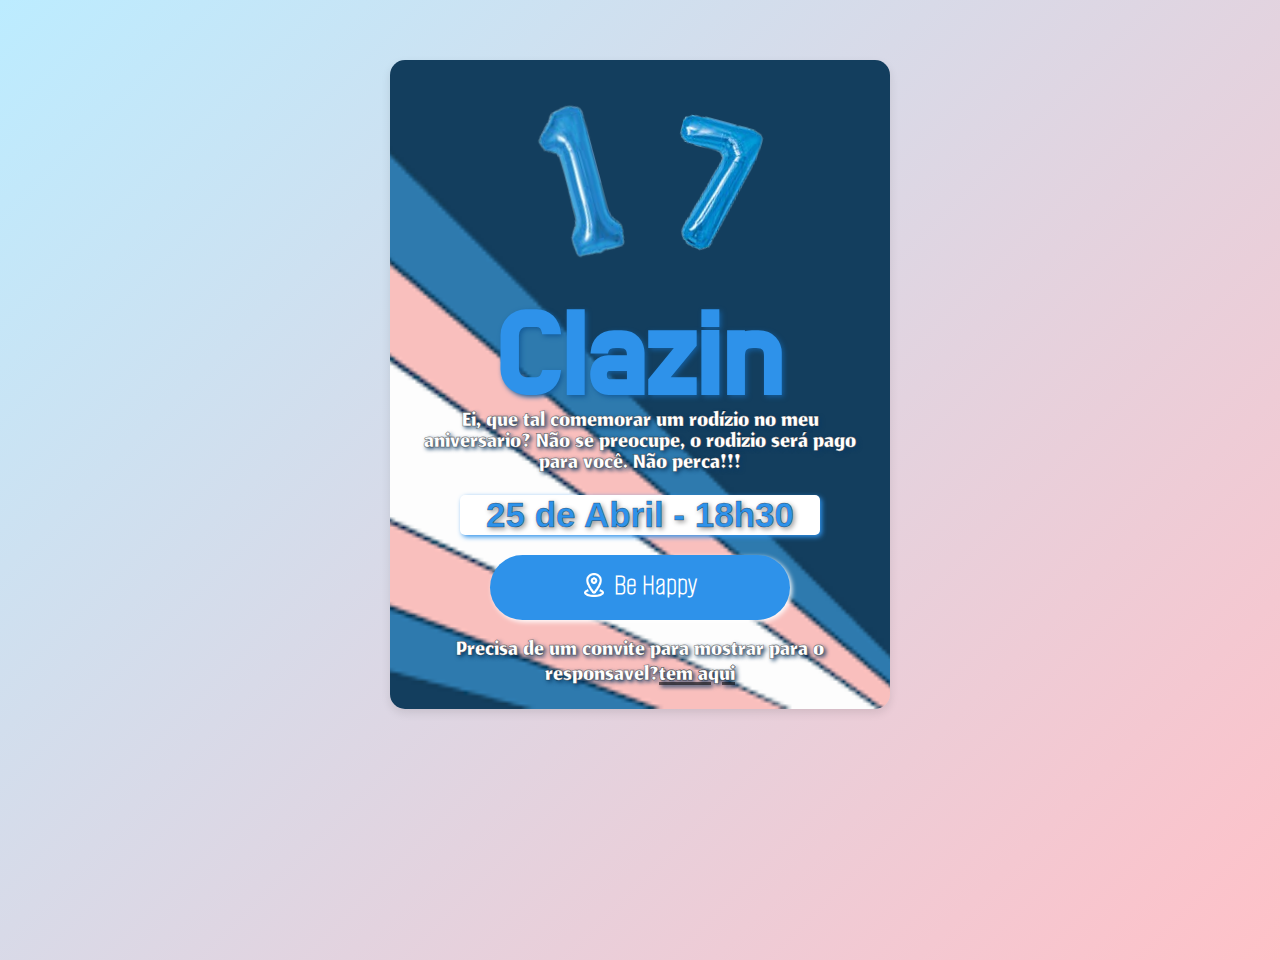
<file: index.html>
<!DOCTYPE html>
<html lang="pt-br">
<head>
    <meta charset="UTF-8">
    <meta name="viewport" content="width=device-width, initial-scale=1.0">
    <title>Convite de Aniversario</title>
    <link rel="stylesheet" href="estilo.css">
    <script src="funcao.js" defer></script>
</head>
<body>
    <div id="corpo">

        <div id="começo">
            <div id="imgs">
                <img src="img/1.png" alt="1" id="um">
                <img src="img/7.png" alt="7" id="sete">
            </div>
            <h1 id="nome">Clazin</h1>
        </div>

        <p id="text">Ei, que tal comemorar um rodízio no meu aniversario? Não se preocupe, o rodizio será pago para você. Não perca!!!</p>

        <div id="dia">
            25 de Abril - 18h30
        </div>

        <div id="localizacao">

                <button  onclick="toggleParagrafo()" id="button_icon">
                    <img src="img/gps_15949717.png" alt="Icone maps" id="icone"> 

                    <p id="nome_local">Be Happy</p>
                </button>

                
            <p id="paragrafo"> <a href="https://maps.app.goo.gl/qLH8mmxc2biPzTgE6" target="_blank" class="link" id="endereco">Av. Barão de Studart, 2470 - Aldeota</a></p>
        </div>

        <p id="final">Precisa de um convite para mostrar para o responsavel?<a href="img/Clazinho.png" class="link" id="outro_c">tem aqui</a> </p>
    </div>
</body>
</html>
</file>
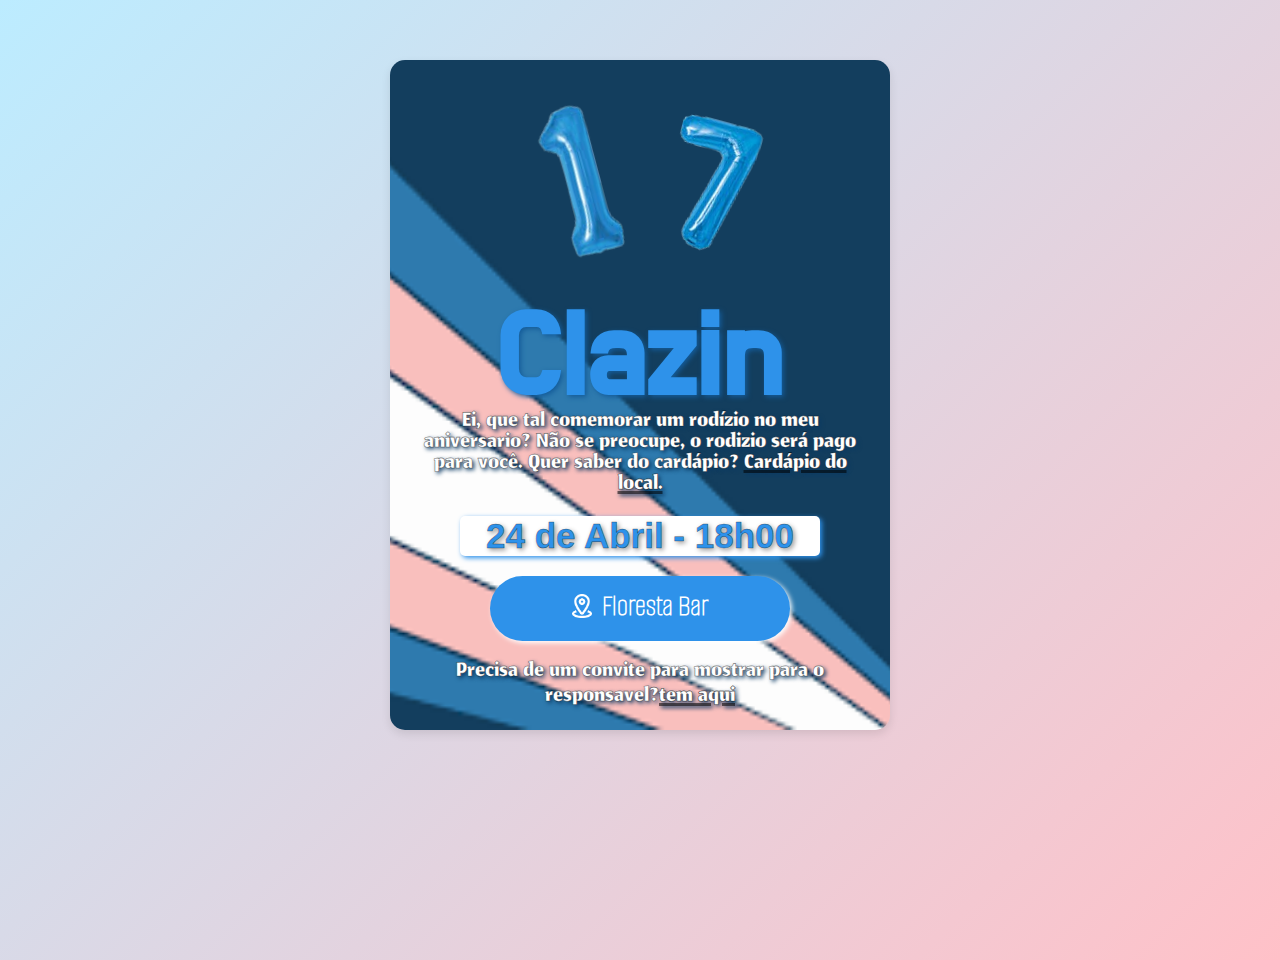
<file: convite.html>
<!DOCTYPE html>
<html lang="pt-br">
<head>
    <meta charset="UTF-8">
    <meta name="viewport" content="width=device-width, initial-scale=1.0">
    <title>Convite de Aniversario</title>
    <link rel="stylesheet" href="estilo.css">
    <script src="funcao.js" defer></script>
</head>
<body>
    <div id="corpo">

        <div id="começo">
            <div id="imgs">
                <img src="img/1.png" alt="1" id="um">
                <img src="img/7.png" alt="7" id="sete">
            </div>
            <h1 id="nome">Clazin</h1>
        </div>

        <p id="text">Ei, que tal comemorar um rodízio no meu aniversario? Não se preocupe, o rodizio será pago para você. Quer saber do cardápio? <a href="https://florestabar.com.br/rodizio-pizzas-petiscos/" target="_blank" class="link" id="cardapio">Cardápio do local.</a></p>

        <div id="dia">
            24 de Abril - 18h00
        </div>

        <div id="localizacao">

                <button  onclick="toggleParagrafo()" id="button_icon">
                    <img src="img/gps_15949717.png" alt="Icone maps" id="icone"> 

                    <p id="nome_local">Floresta Bar</p>
                </button>

                
            <p id="paragrafo"> <a href="https://maps.app.goo.gl/X4oFdc8eGVuKFHNs7" target="_blank" class="link" id="endereco">Av. Santos Dumont, 1788 - Aldeota</a></p>
        </div>

        <p id="final">Precisa de um convite para mostrar para o responsavel?<a href="img/Clazinho.png" class="link" id="outro_c">tem aqui</a> </p>
    </div>
</body>
</html>
</file>
<file: estilo.css>
@import url('https://fonts.googleapis.com/css2?family=Alumni+Sans+Pinstripe:ital@0;1&family=Do+Hyeon&family=Jomhuria&display=swap');

*{
    padding: 0px;
    margin: 0px;
}

:root {
    --cor-azul: #2e92ea; /* Azul */
    --cor-rosa: #f5a9a9; /* Rosa */
    --cor-branca: #ffffff;
}

body{
    background: linear-gradient(135deg, #bcecff, #ffc1c8);
    min-height: 100vh;
}

#corpo{
    width: 500px;
    display: flex;
    flex-direction: column;
    align-items: center;
    margin: 60px auto;
    background-image: url(img/download.png);
    background-position: center;
    background-repeat: no-repeat;
    background-size: cover;
    box-shadow: 0px 4px 10px rgba(0, 0, 0, 0.1);
    border-radius: 15px;
}

/* Nome e img*/
#começo{
    display: flex;
    flex-direction: column;
    align-items: center;
}

#imgs{
    display: flex;
}

#um{
    margin-right: -50px;
    margin-bottom: 50px;
    transform: rotate(-15deg);
}
#sete{
    margin-bottom: 50px;
    margin-left: -50px;
    transform: rotate(15deg);
}


#nome{
    font-size: 120px;
    margin-top: -80px;
    color: var(--cor-azul);
    text-shadow: 2px 2px 5px #145c9a;
    font-weight: bold;
    font-family: "Do Hyeon", sans-serif;
}

#text{
    font-size: 35px;
    color: var(--cor-branca);
    line-height: 0.6;
    margin-bottom: 20px;
    margin-top: -20px;
    text-align: center;
    padding: 0px 20px;
    font-family: "Jomhuria", serif;
    text-shadow: 2px 2px 4px #0a3a64;
    -webkit-text-stroke: 0.6px rgba(0, 0, 0, 0.547);
}

/* Data e Hora*/
#dia{
    background-color: var(--cor-branca);
    border-radius: 5px;
    font-weight: bold;
    margin-bottom: 20px;
    width: 360px;
    display: flex;
    align-items: center;
    justify-content: center; 
    font-size: 35px;   
    color: var(--cor-azul);
    font-family: "Changa One", sans-serif;
    -webkit-text-stroke: 0.5px rgba(0, 0, 0, 0.547);
    text-shadow: 2px 2px 5px rgb(144, 143, 143);
    box-shadow: 2px 2px 5px var(--cor-azul);
}

/* Localização */
#localizacao{
    background-color: var(--cor-azul);
    border-radius: 50px;
    padding: 10px;
    margin-bottom: 20px;
    width: 280px;
    flex-direction: column;
    display: flex;
    align-items: center;
    box-shadow: 2px 2px 5px var(--cor-branca);
}

#icone{
    width: 20px;
    filter: brightness(0) invert(1);
}

#button_icon{
    display: flex;
    margin-bottom: 5px;
    background-color: transparent;
    padding: 2px;
    border-radius: 100%;
    border: none;
    align-items: center;
    color: var(--cor-branca);
}

#nome_local{
    margin-left: 10px;
    font-weight: bold;
    font-size: 30px;
    color: var(--cor-branca);
    font-family: "Alumni Sans Pinstripe", sans-serif;
}

/* Links */
.link{
    color: var(--cor-branca);
}
.link:hover{
    color: var(--cor-rosa);
}

#endereco{
    color: var(--cor-branca);
    font-weight: bold;
    font-size: 25px;
    font-family: "Alumni Sans Pinstripe", sans-serif;
}

#cardapio{
    font-family: "Jomhuria", serif;
    -webkit-text-stroke: 0.6px rgba(0, 0, 0, 0.547);
}

#outro_c{
    font-family: "Jomhuria", serif;
    -webkit-text-stroke: 0.6px rgba(0, 0, 0, 0.547);
}

/*Animação*/

#paragrafo {
    max-height: 0;
    opacity: 0;
    overflow: hidden;
    transition: max-height 0.5s ease, opacity 0.5s ease;
    display: block;
}

#paragrafo.show {
    max-height: 1000px; /* Um valor grande suficiente para o parágrafo */
    opacity: 1;
}

#final{
    line-height: 0.7;
    font-size: 35px;
    color: var(--cor-branca);
    text-align: center;
    padding: 0px 45px;
    margin-bottom: 20px;
    font-family: "Jomhuria", serif;
    text-shadow: 2px 2px 4px #0a3a64;
    -webkit-text-stroke: 0.6px rgba(0, 0, 0, 0.547);
}
</file>
